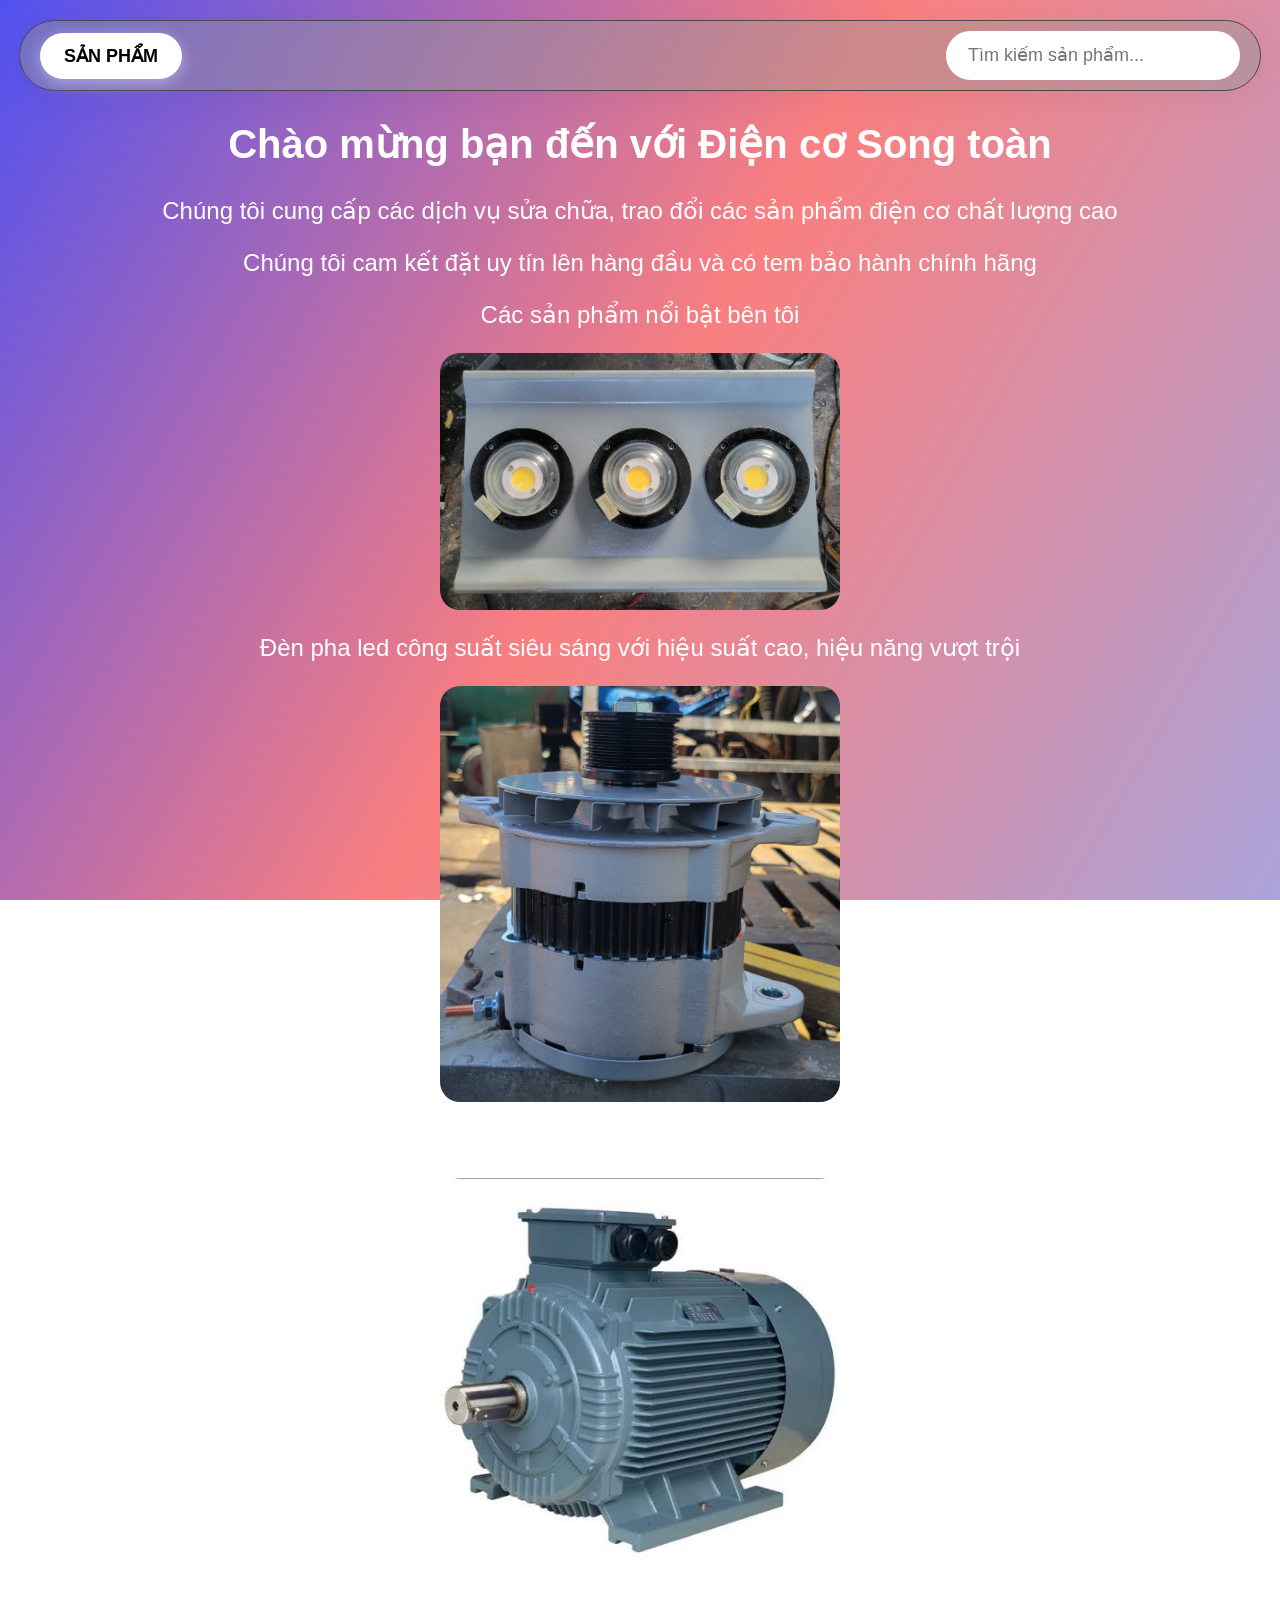
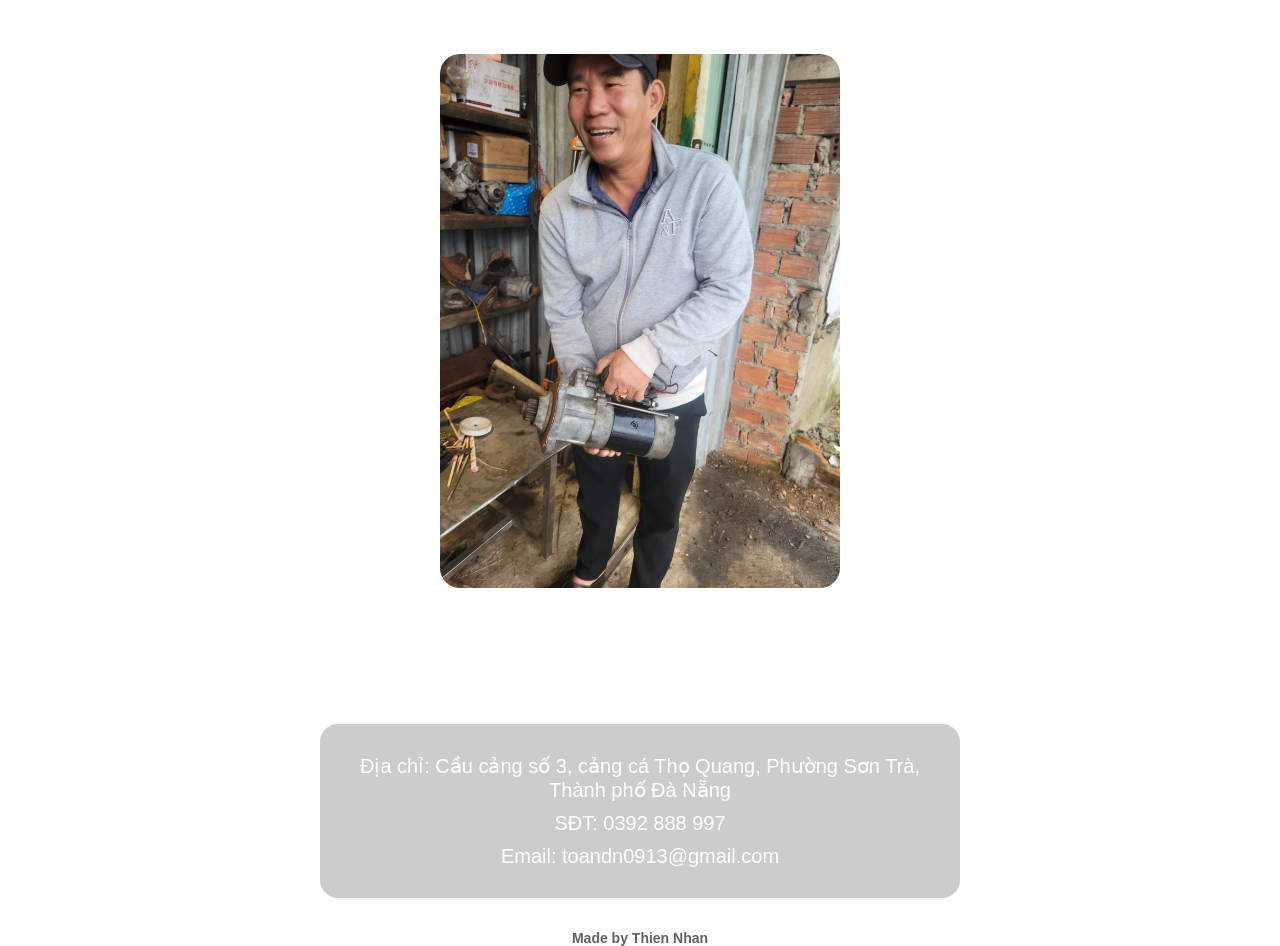
<file: index.html>
<!DOCTYPE html>
<html lang="vi">
    <head>
        <link rel="stylesheet" href="style.css">
        <script src="script.js" defer></script>
        <meta charset="UTF-8">
        <meta name="viewport" content="width=device-width, initial-scale=1.0">
        <title>Điện cơ Song toàn</title>
    </head>
    <body>
        <div class="shop-header">
            <div class="menu-san-pham-container">
                <button id="nutSanPham" class="btn-san-pham">Sản phẩm</button>
                <div id="listSanPham" class="dropdown-list">
                    <a href="san-pham.html?id=ac-quy" class="dropdown-item">Bình ắc quy</a>
                    <a href="san-pham.html?id=dich-vu-su-chua" class="dropdown-item">Dịch vụ sửa chữa mọi thứ bạn muốn</a>
                    <a href="san-pham.html?id=dynamo-12v" class="dropdown-item">Dynamo/Đi na mô 12V</a>
                    <a href="san-pham.html?id=dynamo-24v" class="dropdown-item">Dynamo/Đi na mô 24V</a>
                    <a href="san-pham.html?id=den-led" class="dropdown-item">Đèn pha led siêu sáng</a>
                    <a href="san-pham.html?id=de-ma-ro-12v" class="dropdown-item">Đề ma rơ 12V</a>
                    <a href="san-pham.html?id=de-ma-ro-24v" class="dropdown-item">Đề ma rơ 24V</a>
                    <a href="san-pham.html?id=avr" class="dropdown-item">Linh kiện AVR</a>
                    <a href="san-pham.html?id=may-phat-dien" class="dropdown-item">Máy phát điện</a>
                    <a href="san-pham.html?id=mo-to" class="dropdown-item">Mô tơ</a>
                </div>
            </div>
            <div class="search-container">
                <input type="text" id="searchInput" placeholder="Tìm kiếm sản phẩm...">
                <div id="itemList" class="search-dropdown" style="display: none;">
                    <a href="san-pham.html?id=ac-quy" class="search-item">Bình ắc quy</a>
                    <a href="san-pham.html?id=dich-vu-su-chua" class="search-item">Dịch vụ sửa chữa mọi thứ bạn muốn</a>
                    <a href="san-pham.html?id=dynamo-12v" class="search-item">Dynamo/Đi na mô 12V</a>
                    <a href="san-pham.html?id=dynamo-24v" class="search-item">Dynamo/Đi na mô 24V</a>
                    <a href="san-pham.html?id=den-led" class="search-item">Đèn pha led siêu sáng</a>
                    <a href="san-pham.html?id=de-ma-ro-12v" class="search-item">Đề ma rơ 12V</a>
                    <a href="san-pham.html?id=de-ma-ro-24v" class="search-item">Đề ma rơ 24V</a>
                    <a href="san-pham.html?id=avr" class="search-item">Linh kiện AVR</a>
                    <a href="san-pham.html?id=may-phat-dien" class="search-item">Máy phát điện</a>
                    <a href="san-pham.html?id=mo-to" class="search-item">Mô tơ</a>
                </div>
            </div>
        </div>
        <h1>Chào mừng bạn đến với Điện cơ Song toàn</h1>
        <p>Chúng tôi cung cấp các dịch vụ sửa chữa, trao đổi các sản phẩm điện cơ chất lượng cao</p>
        <p>Chúng tôi cam kết đặt uy tín lên hàng đầu và có tem bảo hành chính hãng</p>
        <p>Các sản phẩm nổi bật bên tôi</p>
        <img src="den pha led.jpg" alt="Hình ảnh đèn pha led công suất siêu sáng">
        <p>Đèn pha led công suất siêu sáng với hiệu suất cao, hiệu năng vượt trội</p>
        <img src="dynamo.jpg" alt="Hình ảnh dynamo">
        <p>Dynamo chất lượng cao, đáp ứng mọi nhu cầu và bền bỉ với thời gian</p>
        <img src="mo to.jpg" alt="Hình ảnh mô tơ">
        <p>Mô tơ chất lượng cao, hiệu suất và hiệu năng tốt và độ bền cao</p>
        <img src="nhung vi khach vui ve.jpg" alt="Hình ảnh những vị khách vui vẻ ra về sau khi sử dụng dịch vụ của chúng tôi">
        <p>Những vị khách vui vẻ ra về sau khi sử dụng dịch vụ của chúng tôi</p>
        <p>Hãy liên hệ với chúng tôi để biết thêm chi tiết.</p>
        <div class="contact-box">
            <p>Địa chỉ: Cầu cảng số 3, cảng cá Thọ Quang, Phường Sơn Trà, Thành phố Đà Nẵng</p>
            <p>SĐT: 0392 888 997</p>
            <p>Email: toandn0913@gmail.com</p>
        </div>
        <div>
            <b>Made by Thien Nhan</b>
        </div>
    </body>
</html>
</file>
<file: style.css>
body { 
    background: linear-gradient(300deg, #aba3d9, #fa7f7f, #5151f0); 
    padding: 20px; 
    position: relative; 
    font-family: Arial, sans-serif; 
    color: #ffffff;
}
h1 { 
    text-align: center; 
    color: #ffffff; 
    font-size: 40px; 
    margin: 30px auto; 
    display: block;
    clear: both;
}
p { 
    text-align: center; 
    color: #ffffff; 
    font-size: 24px; 
}
div {
    text-align: center;
    color: #626161;
    font-size: 14px
}
img { 
    display: block; 
    margin: 20px auto; 
    border-radius: 20px; 
    max-width: 400px; 
    width: 100%;
    height: auto; 
    clear: both;
}
.shop-header { 
    display: flex; 
    justify-content: space-between; 
    align-items: center; 
    padding: 20px; 
    background: #00000033; 
    border-radius: 15px; 
    margin-bottom: 30px; 
    position: relative; 
    z-index: 99999; 
}
.menu-san-pham-container { 
    position: relative; 
}
.btn-san-pham { 
    background: #ffffff; 
    color: #000000; 
    padding: 12px 24px; 
    font-size: 18px; 
    font-weight: bold; 
    border: none; 
    border-radius: 30px; 
    cursor: pointer; 
    box-shadow: 0 4px 15px #ffffff66; 
    transition: all 0.5s ease; 
    text-transform: uppercase; 
}
.btn-san-pham:hover { 
    transform: translateY(-2px); 
    box-shadow: 0 6px 20px #30303099; 
}
.dropdown-list { 
    display: none; 
    position: absolute; 
    top: 140%; 
    left: 0; 
    background-color: #ffffff; 
    width: 280px; 
    border-radius: 12px; 
    box-shadow: 0 10px 30px #00000033; 
    z-index: 999; 
    padding: 10px 0; 
}
.dropdown-list.show { 
    display: block; 
}
.dropdown-item { 
    display: block; 
    padding: 12px 20px; 
    color: #333333; 
    font-size: 16px; 
    font-weight: 500; 
    text-decoration: none; 
    width: 100%; 
    box-sizing: border-box; 
    text-align: left;
}
.dropdown-item:hover { 
    background-color: #f5f5f5; 
}
.search-container { 
    position: relative; 
}
#searchInput { 
    width: 250px; 
    padding: 12px 20px; 
    font-size: 18px; 
    border: 2px solid #ffffff; 
    border-radius: 25px; 
    outline: none; 
    background-color: #ffffff; 
    transition: all 0.3s; 
}
#searchInput:focus { 
    border-color: #000000; 
    box-shadow: 0 0 10px #00000033; 
}
.search-dropdown { 
    position: absolute; 
    top: 115%; 
    right: 0; 
    width: 280px; 
    max-height: 350px; 
    overflow-y: auto; 
    background: #000000; 
    border: 1px solid #2b2b2b; 
    border-radius: 12px; 
    padding: 8px 0; 
    z-index: 999999; 
    box-shadow: 0 10px 25px #00000080; 
    display: none;
}
.search-item { 
    display: block; 
    color: #ffffff !important; 
    font-size: 16px; 
    padding: 12px 20px; 
    text-decoration: none; 
    text-align: left; 
    transition: all 0.2s ease; 
}
.search-item:hover { 
    background: #ffffff22; 
    padding-left: 25px; 
    color: #ffffff !important;
}
.btn-back-box { 
    max-width: 600px; 
    margin: 20px auto; 
    clear: both;
    display: block;
}
.btn-back { 
    display: inline-block; 
    color: #ffffff; 
    text-decoration: none; 
    font-size: 18px; 
    font-weight: bold; 
    background-color: #00000033; 
    padding: 10px 20px; 
    border: 2px solid #ffffff; 
    border-radius: 25px; 
    transition: transform 0.2s; 
}
.btn-back:hover { 
    transform: translateX(-5px); 
}
.detail-box { 
    background-color: #00000033; 
    border: 2px solid #ffffff; 
    border-radius: 20px; 
    padding: 25px; 
    margin: 20px auto; 
    max-width: 600px; 
    clear: both;
    display: block;
}
.detail-box h2 { 
    text-align: center; 
    color: #ffffff; 
    margin-top: 0; 
    font-size: 28px; 
}
.detail-box p { 
    font-size: 20px; 
    text-align: left; 
    margin: 12px 0; 
    color: #ffffff;
}
.contact-box { 
    background-color: #00000033; 
    border: 2px solid #ffffff; 
    border-radius: 20px; 
    padding: 20px; 
    margin: 30px auto; 
    max-width: 600px; 
    clear: both;
    display: block;
}
.contact-box p { 
    font-size: 20px; 
    color: #ffffff; 
    margin: 10px 0; 
    text-align: center; 
}
@media (max-width: 768px) {
    body {
        padding: 10px;
    }
    h1 {
        font-size: 32px;
        margin-top: 20px;
    }
    p {
        font-size: 18px;
    }
    img {
        max-width: 100%;
        border-radius: 15px;
    }
    .shop-header {
        flex-direction: column;
        gap: 15px;
        padding: 15px;
        align-items: stretch;
    }
    .menu-san-pham-container, .search-container {
        width: 100%;
    }
    .btn-san-pham {
        width: 100%;
        padding: 14px 0;
        font-size: 16px;
    }
    #searchInput {
        width: 100%;
        box-sizing: border-box;
        padding: 14px 20px;
        font-size: 16px;
    }
    .dropdown-list, .search-dropdown {
        width: 100%;
        position: absolute;
        top: 110%;
        left: 0;
        right: 0;
    }
    .contact-box, .detail-box {
        padding: 15px;
        margin: 20px auto;
        border-radius: 15px;
    }
    .contact-box p, .detail-box p {
        font-size: 16px;
        text-align: left;
    }
    .detail-box h2 {
        font-size: 22px;
    }
    .btn-back-box {
        width: 100%;
    }
    .btn-back {
        width: 100%;
        text-align: center;
        box-sizing: border-box;
        padding: 12px 0;
    }
}
.booking-box {
    text-align: center;
    width: 100%;
    margin-top: 30px;
}
.booking-box h2 {
    font-size: 26px;
    margin-bottom: 20px;
    color: #ffffff;
}
.booking-input {
    width: 100%;
    padding: 12px 20px;
    margin: 10px 0;
    font-size: 18px;
    border: 2px solid #ffffff;
    border-radius: 25px;
    outline: none;
    background-color: #ffffff;
    color: #000000;
    box-sizing: border-box;
}
.text-area {
    border-radius: 15px;
    height: 100px;
    resize: none;
    font-family: Arial, sans-serif;
}
.btn-submit {
    width: 100%;
    background: #ffffff;
    color: #000000;
    padding: 12px 0;
    font-size: 20px;
    font-weight: bold;
    border: none;
    border-radius: 30px;
    cursor: pointer;
    margin-top: 10px;
    transition: transform 0.2s;
}
.btn-submit:hover {
    transform: scale(1.02);
}
.admin-table {
    width: 100%;
    border-collapse: collapse;
    margin-top: 15px;
    font-size: 16px;
    background-color: #00000033;
}
.admin-table th, .admin-table td {
    border: 1px solid #ffffff;
    padding: 12px;
    text-align: left;
    color: #ffffff;
}
.admin-table th {
    background-color: #ffffff22;
}
.btn-delete {
    background-color: #ff4d4d;
    color: #ffffff;
    border: none;
    padding: 6px 12px;
    border-radius: 6px;
    cursor: pointer;
    font-weight: bold;
}
.btn-delete-all {
    background-color: #ff3333;
    color: #ffffff;
    border: none;
    padding: 12px 20px;
    border-radius: 25px;
    cursor: pointer;
    font-weight: bold;
    font-size: 16px;
    margin-top: 20px;
    width: 100%;
}
html, body {
    margin: 0;
    padding: 0;
    min-height: 100vh;
    background: linear-gradient(300deg, #aba3d9, #fa7f7f, #5151f0) !important;
    background-attachment: fixed !important;
    background-size: cover !important;
}
.shop-header {
    display: flex !important;
    justify-content: space-between !important;
    align-items: center !important;
    padding: 10px 20px !important;
    margin: 20px auto !important;
    max-width: 1200px;
    width: 95%;
    background: #96969670 !important; 
    backdrop-filter: blur(12px) !important;
    -webkit-backdrop-filter: blur(12px) !important;
    border: 1px solid #494949 !important;
    border-radius: 50px !important; 
    box-shadow: 0 8px 32px 0 #0000000c !important;
}
.search-container {
  display: block !important;
  margin: 0 !important;
}
html:has([src*="admin=true"]) .btn-back-box,
body:has(~ * [href*="admin=true"]) .btn-back-box {
    display: none !important;
}
body:has(#boxAdmin[style*="block"]) .shop-header,
body:has(#boxAdmin:not([style*="none"])) .shop-header {
    display: none !important;
}
.admin-box-xinh {
  background: rgba(255, 255, 255, 0.1) !important;
  backdrop-filter: blur(10px) !important;
  -webkit-backdrop-filter: blur(10px) !important;
  border: 1px solid rgba(255, 255, 255, 0.2) !important;
  border-radius: 16px !important;
  padding: 30px !important;
  margin: 30px auto !important;
  max-width: 900px !important;
  width: 90% !important;
}
</file>
